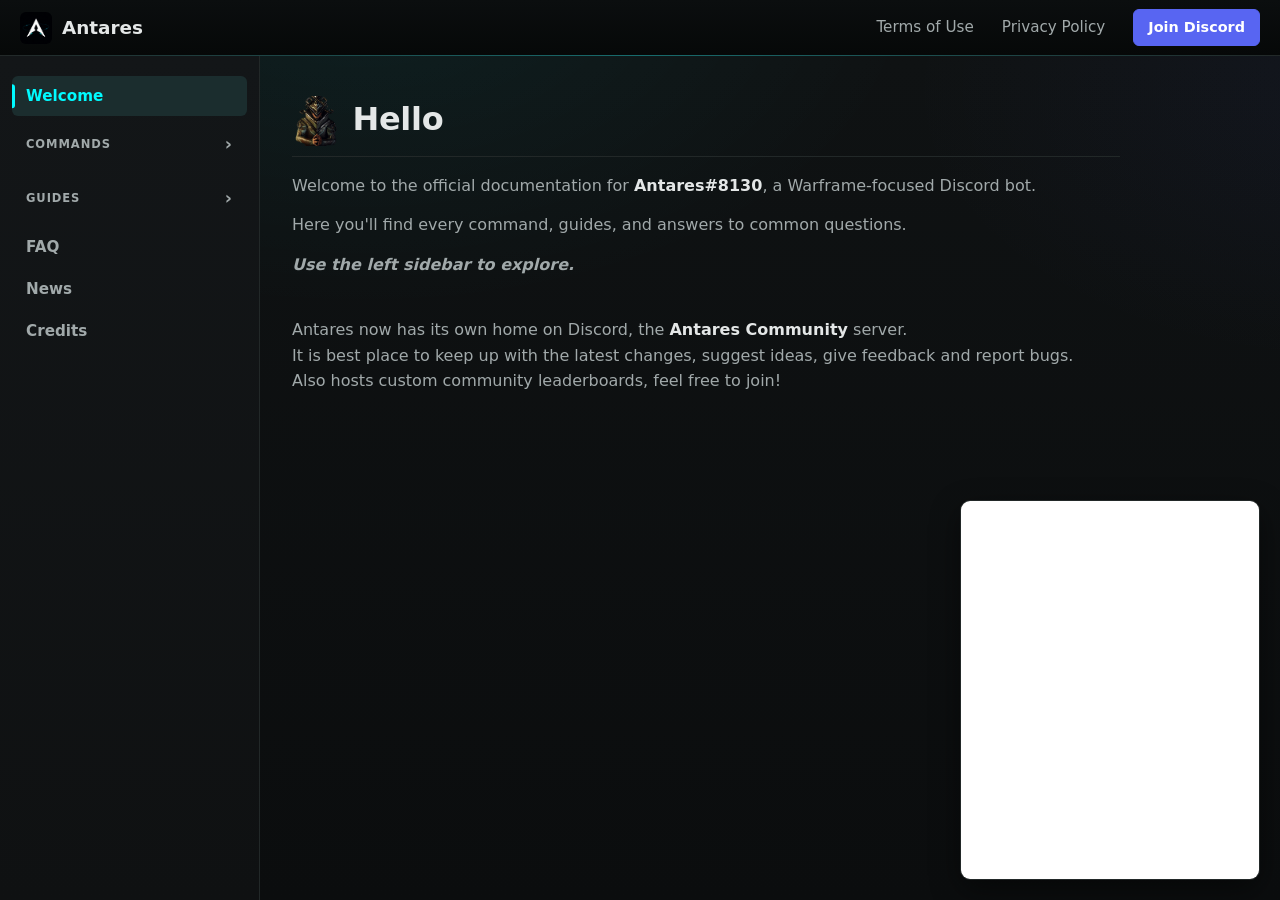
<file: index.html>
<!DOCTYPE html>
<html lang="en">
<head>
    <meta charset="UTF-8">
    <meta name="viewport" content="width=device-width, initial-scale=1.0">
    <meta name="theme-color" content="#0d0f0f">
    <title>Antares Documentation</title>

    <link rel="icon" href="assets/img/antares.png" type="image/png">
    <link rel="stylesheet" href="assets/css/style.css?v=2">
    <script src="assets/js/script.js" defer></script>
</head>
<body>

    <header class="top-nav">
        <div class="top-nav-inner">
            <button class="menu-toggle" id="menu-toggle"
                    type="button" aria-label="Toggle sidebar"
                    aria-controls="sidebar" aria-expanded="false">
                <span></span><span></span><span></span>
            </button>

            <a href="#welcome" class="brand" data-section="welcome">
                <img src="assets/img/antares.png" alt="Antares logo" class="brand-logo">
                <span class="brand-name">Antares</span>
            </a>

            <nav class="top-links" aria-label="Main navigation">
                <!--<a href="#welcome" data-section="welcome">Documentation</a>-->
                <a href="#terms" data-section="terms">Terms of Use</a>
                <a href="#privacy" data-section="privacy">Privacy Policy</a>
                <a href="https://discord.gg/4aFzyAdEmt" class="join-btn" target="_blank" rel="noopener">Join Discord</a>
            </nav>
        </div>
    </header>

    <div class="docs-layout">

        <aside class="sidebar" id="sidebar">
            <nav class="sidebar-nav" aria-label="Documentation navigation">
                <a href="#welcome" class="sidebar-link" data-section="welcome"><strong>Welcome</strong></a>
                <!--<a href="#about" class="sidebar-link" data-section="about"><strong>About Antares</strong></a>-->

                <div class="sidebar-group">
                    <button class="sidebar-group-toggle" type="button"
                            data-group="commands" aria-expanded="false">
                        <strong>Commands</strong><span class="chevron" aria-hidden="true">›</span>
                    </button>

                    <div class="sidebar-group-items" id="commands-group">
                        <a href="#important" class="sidebar-sublink" data-section="important"><img src="assets/img/Baro.webp" alt="" class="sublink-icon">Important</a>
                        <a href="#leaderboard" class="sidebar-sublink" data-section="leaderboard">Leaderboards</a>
                        <a href="#inventory" class="sidebar-sublink" data-section="inventory">Inventory</a>
                        
                        <a href="#trackers" class="sidebar-sublink" data-section="trackers">Trackers</a>
                        <a href="#sniper" class="sidebar-sublink" data-section="sniper">Sniper</a>
                        <a href="#utility" class="sidebar-sublink" data-section="utility">Utility</a>
                    </div>
                </div>

                <div class="sidebar-group">
                    <button class="sidebar-group-toggle" type="button"
                            data-group="guides" aria-expanded="false">
                        <strong>Guides</strong><span class="chevron" aria-hidden="true">›</span>
                    </button>
                    <div class="sidebar-group-items" id="guides-group">
                        <a href="#guide-inventory" class="sidebar-sublink" data-section="guide-inventory">Inventory</a>
                        <a href="#guide-ign" class="sidebar-sublink" data-section="guide-ign">IGN Change</a>
                    </div>
                </div>

                
                <a href="#faq" class="sidebar-link" data-section="faq"><strong>FAQ</strong></a>
                <a href="#news" class="sidebar-link" data-section="news"><strong>News</strong></a>
                <a href="#credits" class="sidebar-link" data-section="credits"><strong>Credits</strong></a>
            </nav>
        </aside>

        <div class="sidebar-backdrop" id="sidebar-backdrop"></div>

        <main class="content" id="content" tabindex="-1">

            <section id="welcome" class="content-section">
                <h1><img src="assets/img/Baro.webp" alt="" class="welcome-img"> Hello</h1>
                <p>Welcome to the official documentation for <strong>Antares#8130</strong>, a Warframe-focused Discord bot.</p>
                <p class="guide-text">Here you'll find every command, guides, and answers to common questions.</p>
                
                <p><strong><em>Use the left sidebar to explore.</em></strong></p>

                <p class="guide-text">
                    Antares now has its own home on Discord, the <strong>Antares Community</strong> server.
                    It is best place to keep up with the latest changes, suggest ideas, give feedback and report bugs.
                    Also hosts custom community leaderboards, feel free to join!
                </p>

                <div class="discord-widget">
                    <iframe src="https://discord.com/widget?id=1568061293729030190&theme=dark" width="350" height="500" allowtransparency="true" frameborder="0" sandbox="allow-popups allow-popups-to-escape-sandbox allow-same-origin allow-scripts"></iframe>
                </div>
            </section>

            <!--<section id="about" class="content-section"> <h1>About</h1>
                <p><strong>Antares</strong> is a Warframe-focused Discord bot.</p>
                <p><em>Made by -AoD-justTrek and -AoD-choobie.</em></p>
                <p>The bot provides a range of game-tailored tools.</p>
            </section>-->

            <section id="faq" class="content-section">
                <h1>FAQ</h1>

                <details class="faq-item">
                        <summary>
                            <h3><span class="faq-label">Q</span> Can I invite the bot to my server? / Can I install it and use it the bot any server?</h3>
                        </summary>
                        <div class="faq-answer">
                            <p><span class="faq-label">A</span> Not yet, but maybe in the future. Antares commands are currently available on a public Antares Community discord server and other selected servers.</p>
                        </div>
                </details>

                <details class="faq-item">
                        <summary>
                            <h3><span class="faq-label">Q</span> Is the bot only for Warframe?</h3>
                        </summary>
                        <div class="faq-answer">
                            <p><span class="faq-label">A</span> Yes. Antares is built exclusively around Warframe.</p>
                        </div>
                </details>

                <details class="faq-item">
                        <summary>
                            <h3><span class="faq-label">Q</span> What does update automatically and what does not?</h3>
                        </summary>
                        <div class="faq-answer">
                            <p><span class="faq-label">A</span> It depends on AlecaFrame.</p>
                            <p>What can and is updated automatically daily: all owned relics, opened relics, trades, platinum, endo, credits, aya, vitus, orokin ducats.</p>
                            <p>For anything else Antares uses latest snapshot of the submitted <code>lastData.dat</code> file.</p>
                        </div>
                </details>
            </section>

            <section id="utility" class="content-section">
                <header class="page-header">
                    <h1>Utility</h1>
                    <p class="page-lead">Various handy or helpful commands.</p>
                </header>

                <div class="cmd-block">
                    <h2>[item]</h2>
                    <p>Item search. Shows basic info about a given item.</p>
                    <p>For example: <code>[lith g15]</code>, <code>[arcane energize]</code>.</p>
                </div>

                <div class="cmd-block">
                    <h2>/relics</h2>
                    <p>Look up relics by part, set, resurgence, or ducats in rewards.</p>
                </div>

                <div class="cmd-block">
                    <h2>/legend</h2>
                    <p>Send maps for Tent/Mother locations to your DMs.</p>
                </div>

                <div class="cmd-block">
                    <h2>/price_history</h2>
                    <p>Shows price history for a given item.</p>
                </div>

                <div class="cmd-block">
                    <h2>/wfm user</h2>
                    <p>Shows warframe.market user info.</p>
                </div>

                <div class="cmd-block">
                    <h2>/wfm elites</h2>
                    <p>Shows top 100 warframe.market users ranked by reputation.</p>
                </div>

                <div class="cmd-block">
                    <h2>/wfm highest_price</h2>
                    <p>Shows top highest priced items on warframe.market in a given group.</p>
                </div>

                <div class="cmd-block">
                    <h2>/wfm highest_volume</h2>
                    <p>Shows top highest volume items on warframe.market in a given group.</p>
                </div>
            </section>

            <section id="inventory" class="content-section">
                <header class="page-header">
                    <h1>Inventory</h1>
                    <p class="page-lead">Commands that work with and can show interesting info about your inventory.
                        All of them can be targeted at another user if their privacy settings allow.</p>
                </header>

                <div class="cmd-block">
                    <h2>/stats</h2>
                    <p>Shows your stats, has different unique categories.</p>
                    <p>All categories autocomplete so you can see them all when using the command.</p>
                </div>

                <div class="cmd-block">
                    <h2>/graphs</h2>
                    <p>Shows a graph of stats history.</p>
                </div>

                <div class="cmd-block">
                    <h2>/build</h2>
                    <p>Shows a Warframe/Weapon/etc. build.</p>
                </div>

            </section>

            <section id="important" class="content-section">
                <header class="page-header">
                    <h1>Important</h1>
                    <p class="page-lead">Commands used to manage your inventory with the bot.</p>
                </header>

                <div class="cmd-block">
                    <h2>/lastdata send</h2>
                    <p>Command used to send your inventory to the bot, either to register or update it.</p>
                    <img src="assets/img/lastdata_send.png" alt="lastdata_send" class="guide-img">
                </div>

                <div class="cmd-block">
                    <h2>/lastdata settings</h2>
                    <p class="guide-text">Command used to view or change your settings related to inventory.
                        To view them, don't use any arguments.
                        To change them, use the <code>setting</code> & <code>toggle</code> arguments.
                    </p>
                    <img src="assets/img/lastdata_settings1.png" alt="lastdata_settings1" class="guide-img">
                    <img src="assets/img/lastdata_settings2.png" alt="lastdata_settings2" class="guide-img">
                </div>

                <div class="cmd-block">
                    <h2>/lastdata remove</h2>
                    <p>Command used to remove you from the bot completely.</p>
                </div>
            </section>

            <section id="leaderboard" class="content-section">
                <header class="page-header">
                    <h1>Leaderboards</h1>
                    <p class="page-lead">Commands that show rankings between users that have registered and are in the current server.</p>
                </header>

                <div class="cmd-block">
                    <h2>/lb item</h2>
                    <p>Shows a leaderboard for a specific item.</p>
                </div>

                <div class="cmd-block">
                    <h2>/lb category</h2>
                    <p>Shows a leaderboard for a category. All categories autocomplete so you can see them all when using the command.</p>
                </div>

                <div class="cmd-block">
                    <h2>/lb set</h2>
                    <p>Shows a leaderboard for a specific prime set.</p>
                </div>
            </section>

            <section id="trackers" class="content-section">
                <header class="page-header">
                    <h1>Trackers</h1>
                    <p class="page-lead">Commands that can tell you what is currently happening in Warframe.</p>
                </header>

                <div class="cmd-block">
                    <h2>/eda</h2>
                    <p>Shows active Elite Archimedea missions along with modifiers.</p>
                </div>

                <div class="cmd-block">
                    <h2>/eta</h2>
                    <p>Shows active Temporal Archimedea missions along with modifiers.</p>
                </div>

                <div class="cmd-block">
                    <h2>/archon</h2>
                    <p>Shows active Archon Hunt missions.</p>
                </div>

                <div class="cmd-block">
                    <h2>/circuit</h2>
                    <p>Shows active Warframe and Incarnon choices.</p>
                </div>

                <div class="cmd-block">
                    <h2>/calendar</h2>
                    <p>Shows weekly calendar rewards, challenges, overrides, birthdays.</p>
                </div>

                <div class="cmd-block">
                    <h2>/descendia</h2>
                    <p>Shows active and upcoming Descendia rotations.</p>
                </div>

                <div class="cmd-block">
                    <h2>/voidfissures</h2>
                    <p>Shows active Void Fissures.</p>
                </div>

                <div class="cmd-block">
                    <h2>/voidstorms</h2>
                    <p>Shows active Void Storms.</p>
                </div>

                <div class="cmd-block">
                    <h2>/arbitration</h2>
                    <p>Shows active, upcoming, and next S-tier Arbitration missions.</p>
                </div>

                <div class="cmd-block">
                    <h2>/bounties</h2>
                    <p>Shows active bounties for all syndicates.</p>
                </div>
            </section>

            <section id="sniper" class="content-section">
                <header class="page-header">
                    <h1>Sniper</h1>
                    <p class="page-lead">A feature that will make the bot send a private message to you if it finds any warframe.market orders matching your snipelist.</p>
                </header>

                <div class="cmd-block">
                    <h2>/sniper add</h2>
                    <p>Adds an item to your snipelist.</p>
                </div>

                <div class="cmd-block">
                    <h2>/sniper remove</h2>
                    <p>Removes an item from your snipelist.</p>
                </div>

                <div class="cmd-block">
                    <h2>/sniper update</h2>
                    <p>Updates an item in your snipelist.</p>
                </div>

                <div class="cmd-block">
                    <h2>/sniper list</h2>
                    <p>Shows your snipelist.</p>
                </div>

                <div class="cmd-block">
                    <h2>/sniper mute</h2>
                    <p>Mute or unmute notifications. Either everything, a group of items, or specific item.</p>
                </div>
            </section>
<section id="guide-inventory" class="content-section">
                <h1>Guide to Inventory</h1>
                <p>All commands related to your inventory are listed and explained <a href="#important" class="redirect">here</a>.</p>

                <h2>1. Sending your inventory to the bot for the first time.</h2>
                    <p>You can do that with <code>/lastdata send</code> command.</p>

                    <details class="faq-item">
                        <summary>
                            <span class="faq-label">Q</span> How to find your lastData.dat file?
                        </summary>
                        <div class="faq-answer">
                            <p class="guide-text">It is located in <code>%localappdata%\AlecaFrame</code>. 
                                You can paste this path into the Windows search bar to open the folder. 
                                It is your inventory data and is used by commands like /stats, /lb, /build.
                            </p>
                            <img src="assets/img/lastdatapath.png" alt="Lastdata Path" class="guide-img">
                            <img src="assets/img/lastdatalocation.png" alt="Lastdata Location" class="guide-img">
                        </div>
                    </details>

                    <details class="faq-item">
                        <summary>
                            <span class="faq-label">Q</span> How to find your AlecaFrame public token?</summary>
                        <div class="faq-answer">
                            <p class="guide-text">It is required only once on the first send. 
                                Once in AlecaFrame: Go to the "Stats" tab. 
                                Press "Create public link". Press "Generate token" to copy it. 
                                It is your public token used to access AlecaFrame API.
                            </p>
                            <img src="assets/img/token.png" alt="AlecaFrame Public Token" class="guide-img">
                        </div>
                    </details>


                <h2>2. Updating your inventory</h2>
                    <p class="guide-text">Updating your inventory doesn't require Public Token. 
                        To update use <code>/lastdata send</code> command and only send <code>lastdata.dat</code> file. 
                        You can also simply DM the bot with the file - without any command/text.
                    </p>
                
                
                <h2>3. Changing privacy settings of your inventory</h2>
                    <p class="guide-text">You can do that with <code>/lastdata settings</code> command.
                        By default, after sending your inventory it's public.
                        See its explanation <a href="#inventory" class="redirect">here</a>.
                    </p>

                <h2>4. Removing your inventory from the bot</h2>
                    <p class="guide-text">You can do that anytime with <code>/lastdata remove</code> command.</p>
            </section>

            <section id="guide-ign" class="content-section">
                <h1>Guide to In-Game Name</h1>
                <p>
                    Small guide related to changing your in-game name.
                </p>

                <h2>Why there's a guide for it?</h2>
                    <p class="guide-text">When you change your In-Game Name, AlecaFrame treats it as a new "account" and your stats & trade history are lost.
                        Antares prevents that and can preserve it.
                        <ul>
                            <li>If you are using Antares, you are basicly already set</li>
                        </ul>
                    </p>

                <h2>After changing your in-game name, simply update your public token.</h2>
                    <p class="guide-text">That means generate a new one in AlecaFrame and update it with the <code>/lastdata send</code> command.</p>
                    <p class="guide-text">There's no limit on how many times you can change your IGN in the bot.
                        Everywhere your stats & trade history are used, it is handled correctly.
                        You can also see your old IGN and new IGN in the <code>/graphs</code> command:
                    </p>
                    <img src="assets/img/graph_ign.png" alt="Graph Showing IGNs" class="guide-img">

            </section>

            <section id="news" class="content-section">
                <h1>News</h1>
                <p><em>Any major changes, fixes, updates, new features will be put here.</em></p>
                <article class="news-item">
                    <h3>Discord Server Up</h3>
                    <time datetime="2026-11-09">09.11.2026</time>
                    <p class="guide-text">Antares now has its own Discord server.
                        Join to see custom leaderboards, to share ideas, follow updates and more.
                    </p>
                </article>
                <article class="news-item">
                    <h3>New Command, Account Data Preservation & few changes</h3>
                    <time datetime="2026-10-22">22.10.2026</time>
                    <p class="guide-text">New command "/graphs" added.
                        Added a way to preserve stats/trading history after IGN change.

                        Leaderboard for these items are now also Auto-updated daily:
                            platinum, endo, credits, aya, vitus, orokin ducats
                    </p>
                </article>
                <article class="news-item">
                    <h3>Documentation Up</h3>
                    <time datetime="2026-10-10">10.10.2026</time>
                    <p>The first version of the Antares documentation.</p>
                </article>
                
            </section>

            <section id="credits" class="content-section"> <h1>Credits</h1>
                <p><strong>Antares</strong> uses various community tools and resources and I am grateful for the work that was put into them.</p>
                <p>I also want to thank everyone who uses the bot, shares ideas and gives feedback.</p>
                <p><em>AlecaFrame, Vaulted Relic Community, Warframe.Market, Space Ninja Dev, Angels of Deals.</em></p>
            </section>

            <section id="terms" class="content-section">
                <h1>Terms of Use</h1>
                <p>Content coming soon.</p>
            </section>

            <section id="privacy" class="content-section">
                <h1>Privacy Policy</h1>
                <p>Content coming soon.</p>
            </section>

        </main>
    </div>

</body>
</html>
</file>
<file: assets/css/style.css>
:root {
    color-scheme: dark;

    --bg: #0d0f0f;
    --bg-sidebar: #111314;
    --bg-content: #0d0d0f;
    --border: #222828;
    --text: #e4e7e7;
    --text-muted: #a1a9aa;
    --accent: #00faff;
    --accent-hover: #00faff;

    --top-nav-height: 56px;
    --sidebar-width: 260px;
}

* {
    margin: 0;
    padding: 0;
    box-sizing: border-box;
}

html {
    width: 100%;
    height: 100%;
    overflow: hidden;
    scroll-behavior: auto;
}

body {
    width: 100%;
    height: 100%;
    min-height: 0;

    font-family: "Segoe UI", system-ui, -apple-system, sans-serif;
    background: var(--bg);
    color: var(--text);
    line-height: 1.6;

    overflow: hidden;
    overscroll-behavior: none;
}

a {
    color: inherit;
    text-decoration: none;
}

button {
    font: inherit;
}

::selection {
    background: rgba(0, 250, 255, 0.25);
    color: #fff;
}


.top-nav {
    position: fixed;
    inset: 0 0 auto 0;

    height: var(--top-nav-height);
    z-index: 1000;

    background: linear-gradient(180deg, #0b0e0f 0%, #060808 100%);
    border-bottom: 1px solid var(--border);
}

.top-nav::after {
    content: "";
    position: absolute;
    left: 0;
    right: 0;
    bottom: -1px;
    height: 1px;
    pointer-events: none;
    background: linear-gradient(90deg, transparent, rgba(0, 250, 255, 0.32), transparent);
}

.top-nav-inner {
    width: 100%;
    max-width: 1400px;
    height: 100%;

    margin: 0 auto;
    padding: 0 20px;

    display: flex;
    align-items: center;
    justify-content: space-between;
    gap: 20px;
}

.brand {
    display: flex;
    align-items: center;
    gap: 10px;
    flex-shrink: 0;

    font-weight: 700;
    font-size: 1.15rem;
}

.brand-logo {
    display: block;
    width: 32px;
    height: 32px;
    border-radius: 6px;
    object-fit: contain;
}

.brand-name {
    white-space: nowrap;
}

.top-links {
    display: flex;
    align-items: center;
    gap: 28px;
}

.top-links a {
    color: var(--text-muted);
    font-size: 0.95rem;
    white-space: nowrap;
    transition: color 0.15s;
}

.top-links a:hover,
.top-links a.active {
    color: #fff;
}

.top-links a.join-btn {
    color: #fff;
    background: #5865f2;
    border: 1px solid #5865f2;
    border-radius: 6px;
    padding: 6px 14px;
    font-size: 0.9rem;
    font-weight: 600;
    white-space: nowrap;
    transition: background 0.15s, border-color 0.15s;
}

.top-links a.join-btn:hover,
.top-links a.join-btn.active {
    background: #4752c4;
    border-color: #4752c4;
    color: #fff;
}

.redirect {
    color: var(--accent);
    text-decoration: underline;
}

.redirect:hover {
    color: #fff;
}
.menu-toggle {
    display: none;

    width: 32px;
    height: 32px;
    padding: 0;

    flex-direction: column;
    justify-content: center;
    gap: 5px;

    background: transparent;
    border: 0;
    cursor: pointer;
}

.menu-toggle span {
    display: block;
    width: 100%;
    height: 2px;

    background: var(--text);
    border-radius: 2px;

    transition: transform 0.2s, opacity 0.2s;
}

.menu-toggle.open span:nth-child(1) {
    transform: translateY(7px) rotate(45deg);
}

.menu-toggle.open span:nth-child(2) {
    opacity: 0;
}

.menu-toggle.open span:nth-child(3) {
    transform: translateY(-7px) rotate(-45deg);
}


.docs-layout {
    position: fixed;

    top: var(--top-nav-height);
    right: 0;
    bottom: 0;
    left: 0;

    display: flex;
    align-items: stretch;

    min-width: 0;
    min-height: 0;

    overflow: hidden;
}



.sidebar {
    position: relative;

    width: var(--sidebar-width);
    height: 100%;
    min-height: 0;

    flex: 0 0 var(--sidebar-width);

    background: linear-gradient(180deg, #131618 0%, #0f1112 100%);
    border-right: 1px solid var(--border);

    overflow-x: hidden;
    overflow-y: auto;
    overscroll-behavior: contain;

    scrollbar-width: thin;
    scrollbar-color: #343b3b transparent;
}

.sidebar-nav {
    display: flex;
    flex-direction: column;
    gap: 2px;

    padding: 20px 12px 32px;
}

.sidebar-link,
.sidebar-sublink {
    position: relative;
    display: block;

    padding: 8px 14px;
    border-radius: 6px;

    color: var(--text-muted);
    font-size: 0.95rem;

    transition: background 0.15s, color 0.15s;
}

.sidebar-link:hover,
.sidebar-sublink:hover {
    background: #1a1a1f;
    color: #fff;
}

.sidebar-link.active,
.sidebar-sublink.active {
    background: #1b2d2e;
    color: var(--accent);
}

.sidebar-link.active::before,
.sidebar-sublink.active::before {
    content: "";
    position: absolute;
    left: 0;
    top: 50%;
    transform: translateY(-50%);

    width: 3px;
    height: 58%;

    background: var(--accent);
    border-radius: 0 3px 3px 0;
}


.sidebar-group {
    margin: 4px 0;
}

.sidebar-group-toggle {
    width: 100%;

    display: flex;
    align-items: center;
    justify-content: space-between;
    gap: 12px;

    padding: 8px 14px;

    background: transparent;
    border: 0;
    border-radius: 6px;

    color: var(--text-muted);
    font-size: 0.72rem;
    font-weight: 700;
    letter-spacing: 0.08em;
    text-transform: uppercase;
    text-align: left;

    cursor: pointer;
    transition: background 0.15s, color 0.15s;
}

.sidebar-group-toggle:hover {
    background: #1a1a1f;
    color: #fff;
}

.chevron {
    flex-shrink: 0;
    font-size: 1.1rem;
    transition: transform 0.2s;
}

.sidebar-group.open > .sidebar-group-toggle .chevron,
.sidebar-subgroup.open > .sidebar-group-toggle .chevron {
    transform: rotate(90deg);
}

.sidebar-group-items {
    display: none;
    margin: 2px 0 2px 14px;
    padding-left: 12px;
    border-left: 1px solid var(--border);
}

.sidebar-group.open > .sidebar-group-items,
.sidebar-subgroup.open > .sidebar-group-items {
    display: block;
}

.sidebar-subgroup {
    margin: 2px 0;
}

.sidebar-subgroup > .sidebar-group-toggle {
    padding: 6px 10px;
    font-size: 0.85rem;
}

.sidebar-subgroup > .sidebar-group-items {
    padding-left: 10px;
}

.sidebar-subgroup .sidebar-sublink {
    padding: 5px 12px;
    font-size: 0.85rem;
}

.sidebar-sublink {
    padding: 6px 14px;
    font-size: 0.9rem;
}

.sublink-icon {
    width: 14px;
    height: 14px;
    margin-right: 8px;
    vertical-align: -2px;

    border-radius: 3px;
    object-fit: contain;

    opacity: 0.55;
    transition: opacity 0.15s;
}

.sidebar-sublink:hover .sublink-icon,
.sidebar-sublink.active .sublink-icon {
    opacity: 1;
}



.sidebar-backdrop {
    display: none;
}



.content {
    position: relative;

    flex: 1 1 auto;
    width: 0;
    height: 100%;
    min-width: 0;
    min-height: 0;

    padding: 0;

    background:
        radial-gradient(900px 520px at 10% -8%, rgba(0, 250, 255, 0.06), transparent 62%),
        radial-gradient(760px 460px at 108% 4%, rgba(88, 101, 242, 0.05), transparent 60%),
        linear-gradient(180deg, #0f1213 0%, #0b0d0e 100%);

    overflow-x: hidden;
    overflow-y: auto;
    overscroll-behavior: contain;

    scrollbar-width: thin;
    scrollbar-color: #343b3b transparent;
}


.content-section {
    display: none;

    width: 100%;
    max-width: 910px;

    margin: 0;
    padding: 40px 50px 80px 32px;

    overflow-wrap: anywhere;
}

.content-section.is-active {
    display: block;
}

.content h1 {
    margin: 0 0 16px;
    padding-bottom: 10px;
    border-bottom: 1px solid var(--border);

    font-size: 2rem;
    font-weight: 700;
    line-height: 1.3;
    letter-spacing: -0.01em;
}

.content-section > h2 {
    margin: 28px 0 12px;
    padding-left: 12px;
    border-left: 3px solid rgba(0, 250, 255, 0.5);

    font-size: 1.4rem;
    line-height: 1.4;
}

/* Page header (command pages) */
.page-header {
    margin: 0 0 26px;
    padding-bottom: 16px;
    border-bottom: 1px solid var(--border);
}

.page-header h1 {
    margin: 0 0 10px;
    padding-bottom: 0;
    border-bottom: 0;
}

.page-lead {
    margin: 0;
    padding-left: 12px;
    border-left: 3px solid rgba(0, 250, 255, 0.5);

    color: var(--text-muted);
    font-size: 1.05rem;
    line-height: 1.6;
}

/* Command blocks */
.cmd-block {
    margin: 0 0 16px;
    padding: 16px 20px;

    background: rgba(255, 255, 255, 0.015);
    border: 1px solid var(--border);
    border-radius: 8px;
}

.cmd-block h2 {
    margin: 0 0 8px;

    font-family: Consolas, "Courier New", monospace;
    font-size: 1.15rem;
    font-weight: 700;
    color: var(--accent);
}

.cmd-block > :last-child {
    margin-bottom: 0;
}

.content h3 {
    margin: 24px 0 8px;
    font-size: 1.15rem;
}

.content p {
    margin-bottom: 14px;
    color: var(--text-muted);
}

.content ul {
    margin: 0 0 14px;
    padding-left: 22px;
    color: var(--text-muted);
}

.content li {
    margin-bottom: 6px;
}

.content li::marker {
    color: var(--accent);
}

.content strong {
    color: var(--text);
}

.content em {
    color: var(--text-muted);
}

.content code {
    font-family: Consolas, "Courier New", monospace;
    font-size: 0.9em;

    color: var(--accent);
    background: #171e1f;
    border: 1px solid var(--border);
    border-radius: 4px;

    padding: 1px 5px;
}

.content img {
    max-width: 100%;
    height: auto;
}



.welcome-img {
    display: inline-block;
    width: 6%;
    min-width: 28px;
    height: auto;
    vertical-align: middle;
}

.alliance-img {
    display: inline-block;
    width: 4%;
    min-width: 20px;
    height: auto;
    vertical-align: middle;
}

.guide-img {
    display: block;
    width: 60%;
    max-width: 80%;
    height: 60%;
    max-height: 80%;
    margin: 18px 0 24px;
    border-radius: 6px;
}

.guide-text {
    white-space: pre-line;
}



/* Expandable FAQ / Guide questions */
.faq-item {
    padding: 0;
    border-bottom: 1px solid var(--border);
}

.faq-item:last-child {
    border-bottom: 0;
}

.faq-item summary {
    display: flex;
    align-items: center;
    gap: 8px;
    padding: 14px 0;
    cursor: pointer;
    list-style: none;           /* remove default triangle in some browsers */
    font-size: 1.05rem;
    font-weight: 600;
    color: var(--text);
    user-select: none;
}

.faq-item summary::-webkit-details-marker {
    display: none;              /* Chrome/Safari */
}

.faq-item summary::after {
    content: "›";
    margin-left: auto;
    font-size: 1.2rem;
    color: var(--text-muted);
    transition: transform 0.2s;
}

.faq-item[open] summary::after {
    transform: rotate(90deg);
}

.faq-item summary:hover::after {
    color: var(--accent);
}

.faq-answer {
    padding: 0 0 18px 26px;     /* indent the answer a bit */
}

.faq-answer p {
    margin-bottom: 8px;
}

.faq-answer p:last-child {
    margin-bottom: 0;
}

.faq-item h3 {
    margin: 0 0 6px;
    font-size: 1.05rem;
    font-weight: 600;
    color: var(--text);
}

.faq-item p {
    margin-bottom: 8px;
    color: var(--text-muted);
    line-height: 1.7;
}

.faq-item p:last-child {
    margin-bottom: 0;
}

.faq-label {
    display: inline-block;
    width: 18px;

    color: var(--accent);
    font-size: 0.85rem;
    font-weight: 700;
}

.faq-item p .faq-label {
    color: var(--text-muted);
}


.news-item {
    margin-bottom: 28px;
    padding-left: 16px;
    border-left: 3px solid var(--accent);
}

.news-item h3 {
    margin-top: 0;
}

.news-item time {
    display: block;
    margin-bottom: 6px;

    color: var(--text-muted);
    font-size: 0.85rem;
}



a:focus-visible,
button:focus-visible {
    outline: 2px solid var(--accent);
    outline-offset: 3px;
}


.discord-widget {
    position: fixed;
    right: 20px;
    bottom: 20px;

    width: 300px;
    height: 380px;

    z-index: 900;

    overflow: hidden;

    background: #111314;
    border: 1px solid var(--border);
    border-radius: 10px;

    box-shadow: 0 10px 30px rgba(0, 0, 0, 0.45);
}

.discord-widget iframe {
    display: block;
    width: 100%;
    height: 100%;

    border: 0;
}


@media (max-width: 768px) {
    .top-nav-inner {
        justify-content: flex-start;
        gap: 14px;
        padding: 0 16px;
    }

    .menu-toggle {
        display: flex;
        flex-shrink: 0;
    }

    .brand {
        gap: 8px;
    }

    .top-links {
        gap: 14px;
        margin-left: auto;
    }

    .top-links a {
        font-size: 0.82rem;
    }

    .sidebar {
        position: fixed;

        top: var(--top-nav-height);
        bottom: 0;
        left: 0;

        width: 280px;
        max-width: 82vw;
        height: auto;

        z-index: 950;

        transform: translateX(-100%);
        visibility: hidden;
        pointer-events: none;

        transition:
            transform 0.25s ease,
            visibility 0.25s ease;

        box-shadow: none;
    }

    .sidebar.open {
        transform: translateX(0);
        visibility: visible;
        pointer-events: auto;

        box-shadow: 8px 0 30px rgba(0, 0, 0, 0.35);
    }

    .sidebar-backdrop {
        display: block;

        position: fixed;
        inset: var(--top-nav-height) 0 0;

        z-index: 900;

        background: rgba(0, 0, 0, 0.6);

        opacity: 0;
        visibility: hidden;
        pointer-events: none;

        transition: opacity 0.25s ease, visibility 0.25s ease;
    }

    .sidebar-backdrop.show {
        opacity: 1;
        visibility: visible;
        pointer-events: auto;
    }

    .content-section {
        padding: 28px 24px 56px;
    }

    .content h1 {
        font-size: 1.7rem;
    }

    .content-section > h2 {
        font-size: 1.3rem;
    }

    .discord-widget {
        display: none;
    }
}

@media (max-width: 480px) {
    .top-nav-inner {
        gap: 10px;
        padding: 0 12px;
    }

    .brand-name {
        display: none;
    }

    .top-links {
        gap: 10px;
    }

    .top-links a {
        font-size: 0.74rem;
    }

    .content-section {
        padding: 24px 18px 48px;
    }

    .content h1 {
        font-size: 1.55rem;
    }

    .welcome-img {
        width: 9%;
    }
}


@media (prefers-reduced-motion: reduce) {
    *,
    *::before,
    *::after {
        scroll-behavior: auto !important;
        transition-duration: 0.01ms !important;
        animation-duration: 0.01ms !important;
    }
}
</file>
